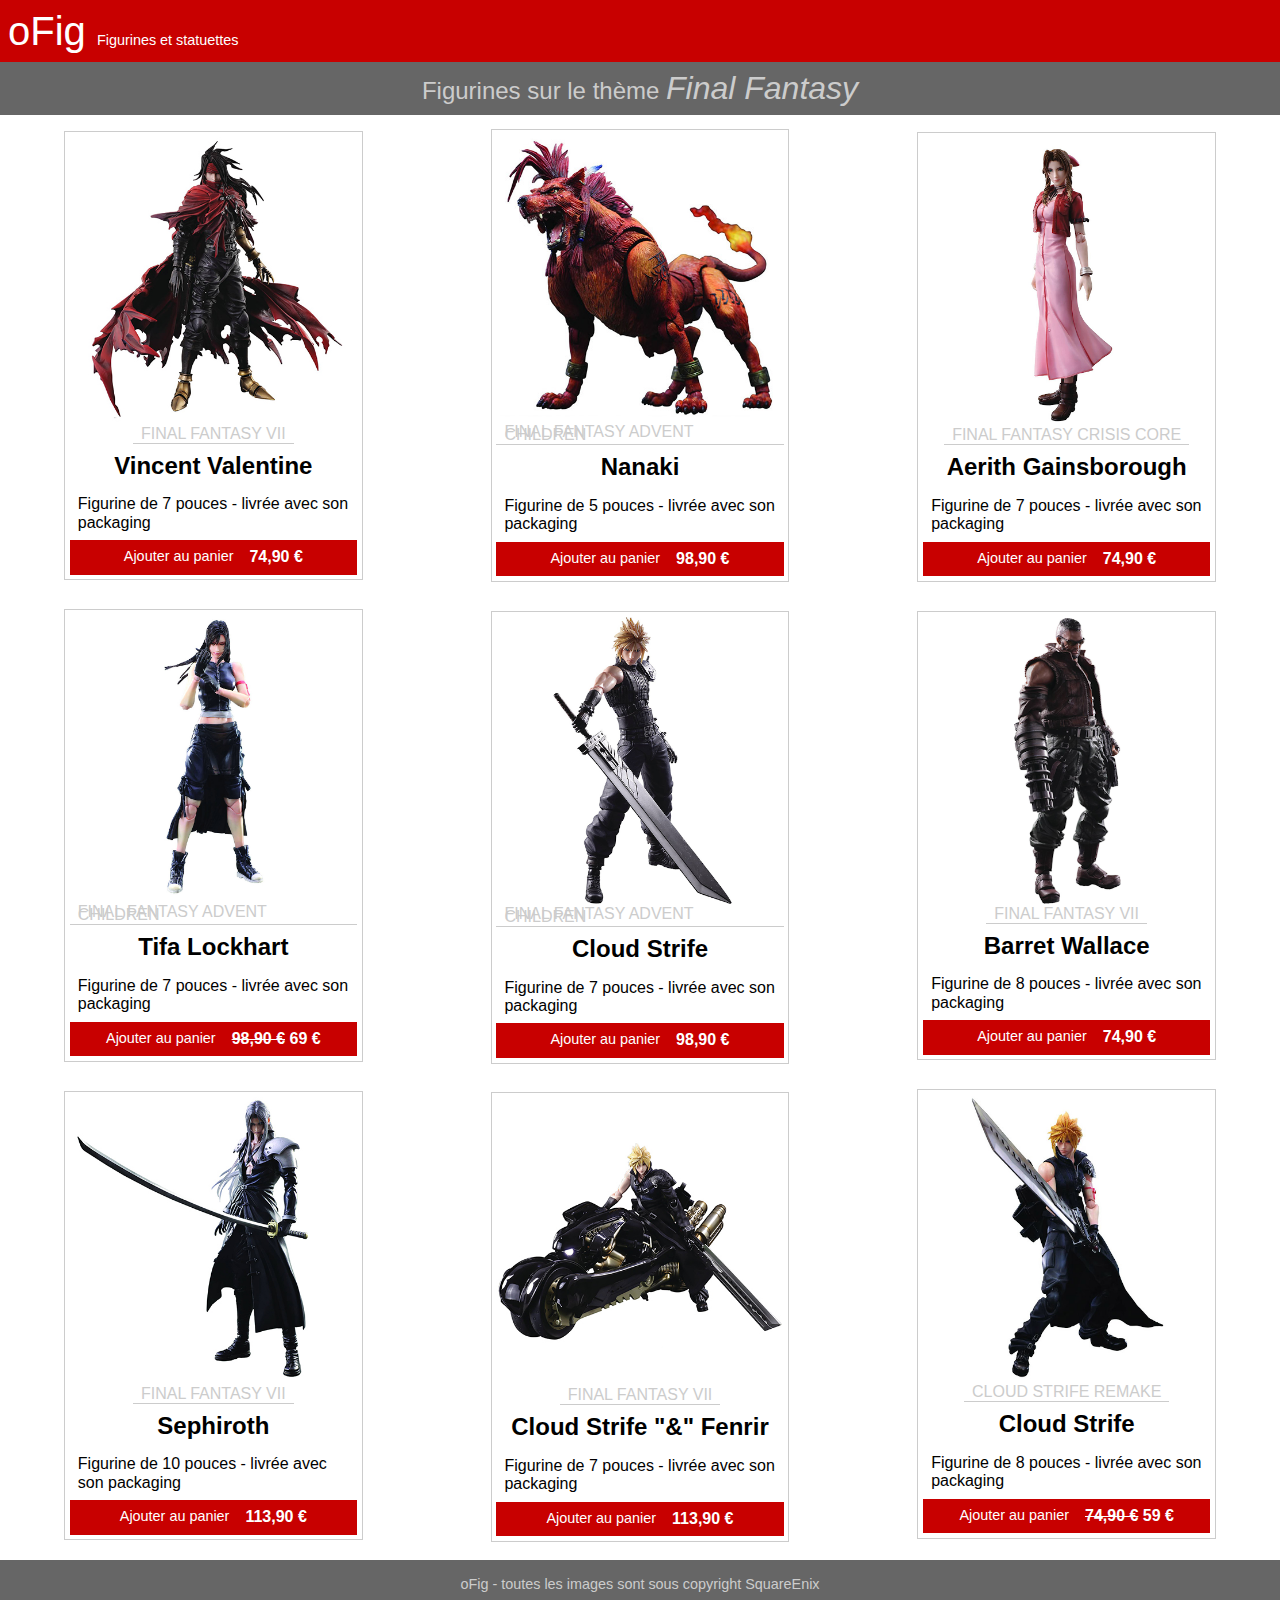
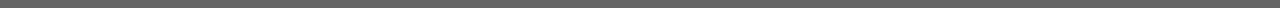
<file: html/index.html>
<!DOCTYPE html>
<html lang="en">

<head>
    <meta charset="UTF-8">
    <meta name="viewport" content="width=device-width, initial-scale=1.0">
    <title>oFig</title>
    <link rel="stylesheet" href="../css/normalize.css">
    <link rel="stylesheet" href="../css/style.css">
</head>

<body class="body">
    <header class="header">
        <p class="headerH1">oFig <span class="headerMinLetter">Figurines et statuettes</span></p>
        <p class="headerH3">Figurines sur le thème <span class="headerEm">Final Fantasy</span></p>
    </header>
    <main class="main">
        <section class="mainSection">
            <article class="card">
                <img class="cardImg" src="../images/vincent.png" alt="vincent">
                <p class="cardImgTitle">Final Fantasy VII</p>
                <h2 class="cardH2">Vincent Valentine</h2>
                <p class="cardP">Figurine de 7 pouces - livrée avec son packaging</p>
                <div class="cardRedPanier">
                    <p class="cardRedP">Ajouter au panier</p>
                    <p class="cardRedPrice">74,90 €</p>
                </div>

            </article>
            <article class="card">
                <img class="cardImg" src="../images/tifa.png" alt="tifa">
                <p class="cardImgTitle">Final Fantasy Advent Children</p>
                <h2 class="cardH2">Tifa Lockhart </h2>
                <p class="cardP">Figurine de 7 pouces - livrée avec son packaging</p>
                <div class="cardRedPanier">
                    <p class="cardRedP">Ajouter au panier</p>
                    <p class="cardRedPrice"><s>98,90 €</s> 69 € </p>
                </div>


            </article>
            <article class="card">
                <img class="cardImg" src="../images/sephiroth.png" alt="sephiroth">
                <p class="cardImgTitle">Final Fantasy VII</p>
                <h2 class="cardH2">Sephiroth</h2>
                <p class="cardP">Figurine de 10 pouces - livrée avec son packaging </p>
                <div class="cardRedPanier">
                    <p class="cardRedP">Ajouter au panier</p>
                    <p class="cardRedPrice">113,90 €</p>
                </div>
            </article>
        </section>
        <section class="mainSection">
            <article class="card">
                <img class="cardImg" src="../images/nanaki.png" alt="nanaki">
                <p class="cardImgTitle">Final Fantasy Advent Children</p>
                <h2 class="cardH2">Nanaki</h2>
                <p class="cardP">Figurine de 5 pouces - livrée avec son packaging </p>
                <div class="cardRedPanier">
                    <p class="cardRedP">Ajouter au panier</p>
                    <p class="cardRedPrice">98,90 €</p>
                </div>
            </article>
            <article class="card">
                <img class="cardImg" src="../images/cloud.png" alt="cloud">
                <p class="cardImgTitle">Final Fantasy Advent Children</p>
                <h2 class="cardH2">Cloud Strife</h2>
                <p class="cardP">Figurine de 7 pouces - livrée avec son packaging</p>
                <div class="cardRedPanier">
                    <p class="cardRedP">Ajouter au panier</p>
                    <p class="cardRedPrice">98,90 €</p>
                </div>
            </article>
            <article class="card">
                <img class="cardImg" src="../images/cloud-bike.png" alt="cloud on bike">
                <p class="cardImgTitle">Final Fantasy VII</p>
                <h2 class="cardH2">Cloud Strife "&" Fenrir</h2>
                <p class="cardP">Figurine de 7 pouces - livrée avec son packaging</p>
                <div class="cardRedPanier">
                    <p class="cardRedP">Ajouter au panier</p>
                    <p class="cardRedPrice">113,90 €</p>
                </div>
            </article>
        </section>
        <section class="mainSection">
            <article class="card">
                <img class="cardImg" src="../images/aerith.png" alt="aerith">
                <p class="cardImgTitle">Final Fantasy Crisis Core</p>
                <h2 class="cardH2">Aerith Gainsborough</h2>
                <p class="cardP">Figurine de 7 pouces - livrée avec son packaging</p>
                <div class="cardRedPanier">
                    <p class="cardRedP">Ajouter au panier</p>
                    <p class="cardRedPrice">74,90 €</p>
                </div>
            </article>
            <article class="card">
                <img class="cardImg" src="../images/barret.png" alt="barret">
                <p class="cardImgTitle">Final Fantasy VII</p>
                <h2 class="cardH2">Barret Wallace </h2>
                <p class="cardP">Figurine de 8 pouces - livrée avec son packaging</p>
                <div class="cardRedPanier">
                    <p class="cardRedP">Ajouter au panier</p>
                    <p class="cardRedPrice">74,90 €</p>
                </div>
            </article>
            <article class="card">
                <img class="cardImg" src="../images/cloud-ac.png" alt="cloud-ac">
                <p class="cardImgTitle">Cloud Strife Remake</p>
                <h2 class="cardH2">Cloud Strife</h2>
                <p class="cardP">Figurine de 8 pouces - livrée avec son packaging</p>
                <div class="cardRedPanier">
                    <p class="cardRedP">Ajouter au panier</p>
                    <p class="cardRedPrice"><s>74,90 €</s> 59 €</p>
                </div>
            </article>
        </section>
    </main>
    <footer>
        <p>oFig - toutes les images sont sous copyright SquareEnix</p>

    </footer>
</body>

</html>
</file>
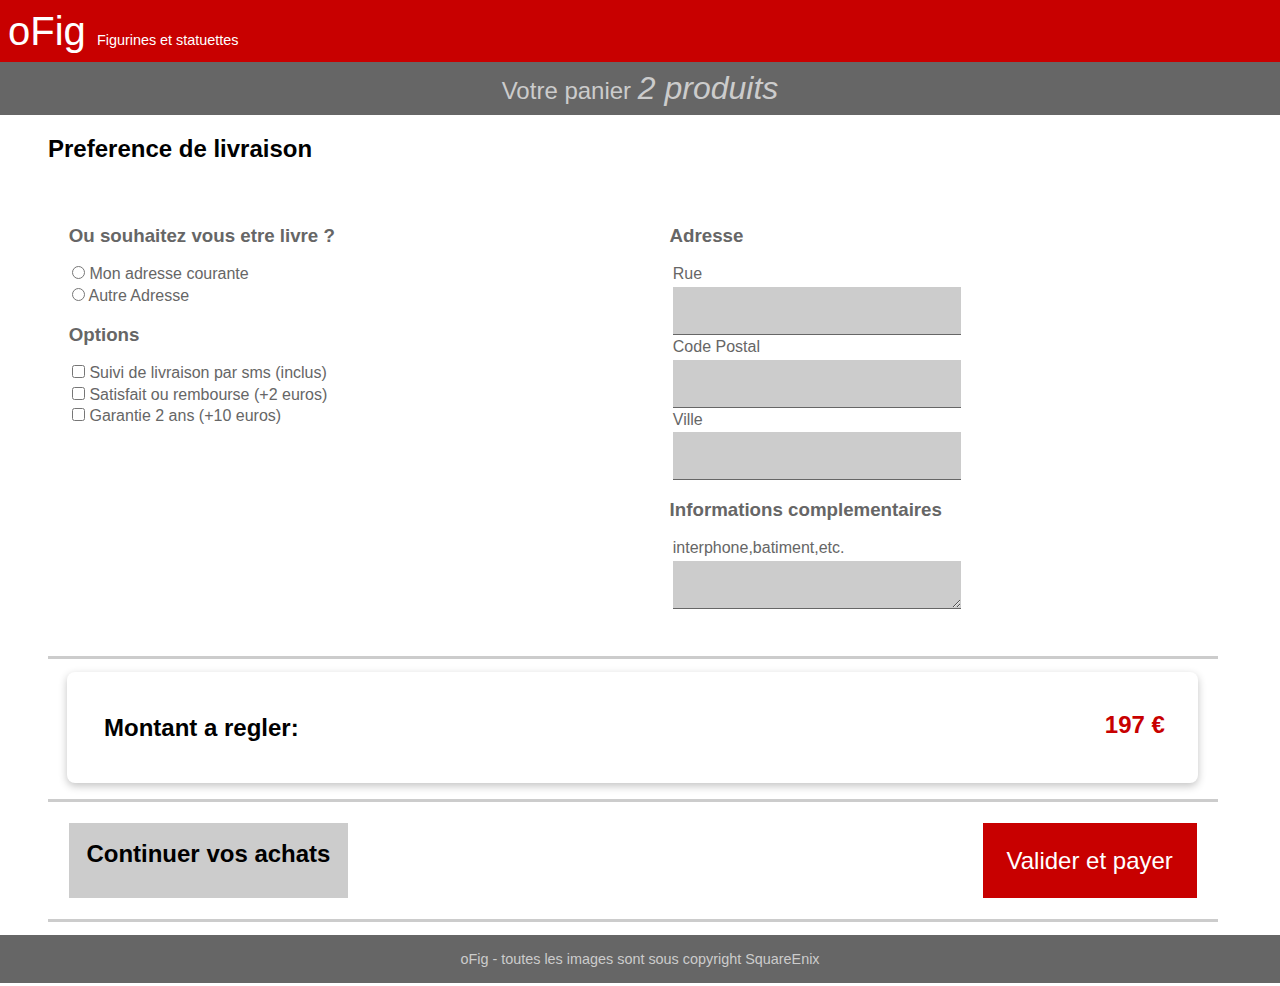
<file: html/panier.html>
<!DOCTYPE html>
<html lang="en">

<head>
    <meta charset="UTF-8">
    <meta name="viewport" content="width=device-width, initial-scale=1.0">
    <title>oFig-Panier</title>
    <link rel="stylesheet" href="../css/normalize.css">
    <link rel="stylesheet" href="../css/style.css">
</head>

<body class="body">
    <header class="header">
        <p class="headerH1">oFig <span class="headerMinLetter">Figurines et statuettes</span></p>
        <p class="headerH3">Votre panier <span class="headerEm">2 produits</span></p>
    </header>
    <main class="panier">
        <h2 class="panierH2">Preference de livraison</h2>

        <section class="panierCorps">
            <div class="panierAdressOption">
                <h3>Ou souhaitez vous etre livre ?</h3>
                <p><!--my adress-->
                    <input id="myAdress" type="radio" name="adress">
                    <label for="myAdress">Mon adresse courante</label>
                </p>
                <p><!--other adress-->
                    <input id="otherAdress" type="radio" name="adress">
                    <label for="otherAdress">Autre Adresse</label>
                </p>
                <p><!--options-->
                <h3>Options</h3>
                <p>
                    <input id="sms" type="checkbox" name="sms">
                    <label for="sms">Suivi de livraison par sms (inclus)</label>
                </p>
                <p>
                    <input id="rembourse" type="checkbox" name="rembourse">
                    <label for="rembourse">Satisfait ou rembourse (+2 euros)</label>
                </p>
                <p>
                    <input id="garantie" type="checkbox" name="garantie">
                    <label for="garantie">Garantie 2 ans (+10 euros)</label>
                </p>
                </p>
            </div>
            <div class="panierForm" >
                <p><!--form-->
                <form action="index.html" method="get">
                    <h3>Adresse</h3>

                    <p><label for="rue">Rue</label></p>
                    <p class="panierFormInput"><input id="rue" type="text" name="rue" placeholder=""></p>

                    <p><label for="cp">Code Postal</label></p>
                    <p class="panierFormInput"><input id="cp" type="number" name="cp" placeholder=""></p>


                    <p><label for="ville">Ville</label></p>
                    <p class="panierFormInput">
                        <input id="ville" type="text" name="ville" placeholder=""</p>
                    <h3>Informations complementaires</h3>

                    <p><label for="infoComp">interphone,batiment,etc.</label></p>
                    <p class="panierFormInput"><textarea name="infoComp" id="infoComp" cols="30" rows="3" placeholder=""></textarea></p>
                </form>
                </p>
            </div>
        </section>
        <p class="line"></p>
        <section class="panierBottom">
            <div class="panierBottomDu"><!--a payer-->
                
                <p class="du">Montant a regler:</p>
                <p class="red">197 €</p>
            </div>
            <div class="panierBottomButton"><!--button-->
                <p class="buyAgain">Continuer vos achats</p>
                <button>Valider et payer</button>
            </div>
        </section>
    </main>
    <footer>
        <p>oFig - toutes les images sont sous copyright SquareEnix</p>
    </footer>
</body>

</html>
</file>
<file: css/style.css>
/*css general*/
:root {
    --redColor: #c80000;
    --greyColor: #666;
    --lightGrey: #ccc;
    background-color: #fff;
    color: #000;
    font-family: 'Franklin Gothic Medium', 'Arial Narrow', Arial, sans-serif;
}

* {
    box-sizing: border-box;
}

body {
    min-height: 100vh;
}

/* .body, */
.main {
    display: flex;
    width:100%;
    align-items: center;
    justify-content: center;
}

.header {
    display: flex;
    flex-direction: column;
    width: 100%;
}

.headerH1,
.headerMinLetter,
.cardRedPanier {
    background-color: var(--redColor);
    color: #fff;
    width: 100%
}

.headerH1 {
    font-size: 2.5rem;
    margin: 0;
    padding: 0.5rem;
}

.headerMinLetter {
    font-size: 0.9rem;
    justify-content: center;
}

.headerH3,
.headerEm {
    background-color: var(--greyColor);
    color: var(--lightGrey);
    width: 100%
}

.headerH3 {
    font-size: 1.5rem;
    margin: 0;
    padding: 0.5rem;
    text-align: center;
}

.headerEm {
    font-size: 2rem;
    font-style: italic;
}

footer {
    background-color: var(--greyColor);
    color: var(--lightGrey);
    font-size: 0.9rem;
    text-align: center;
    line-height: 3rem;
}

/*css index*/
.mainSection {
    width: 100%;
    display: flex;
    flex-direction: column;
    justify-content: center;
    align-items: center;

}

.card {
    width: 70%;
    display: flex;
    justify-content: space-between;
    align-items: center;
    flex-direction: column;
    padding: 0.3rem;
    border: 0.1rem solid var(--lightGrey);
    margin: 0.9rem;
}

.cardImg {
    width: 100%;
}

.cardImgTitle {
    text-transform: uppercase;
    color: var(--lightGrey);
    margin: 0;
    padding: 0.5rem;
    border-bottom: 0.1rem solid var(--lightGrey);
    line-height: 0.2rem;
}

.cardH2 {
    margin: 0;
    padding: 0.5rem;

}

.cardP {
    margin: 0;
    padding: 0.5rem;
}

.cardRedPanier {
    display: flex;
    justify-content: center;
    margin: 0;
}

.cardRedP {
    margin: 0;
    padding: 0.5rem;
    font-size: 0.9rem;
}

.cardRedPrice {
    font-weight: bold;
    margin: 0;
    padding: 0.5rem;
}


/*css panier*/
p {
    margin: 0.2rem;
}

.panier {

    margin-left: auto;
    margin-right: auto;
    margin-top: 0.9rem;
    margin-right: 0.9rem;
    justify-content: space-between;
    flex-direction: row;

}

.panierH2 {
    padding-left: 3rem;
}

.panierCorps {
    display: flex;
    flex-direction: row;
    justify-content: space-between;
    padding: 1rem;
    color: var(--greyColor);
    margin: 1rem;
}

.panierAdressOption,
.panierForm {
    width: 100%;
    padding: 0.5rem 2.3rem 0.5rem 2.3rem;
}

input:placeholder-shown,
textarea {
    background-color: var(--lightGrey);
    border-bottom: 0.1rem solid var(--greyColor);
    height: 3rem;
    width: 18rem;
    border-top: none;
    border-left: none;
    border-right: none;
}

.panierBottom {
    display: flex;
    flex-direction: column;
}

.panierBottomDu {
    display: flex;
    justify-content: space-between;
    padding: 1.1rem 0.8rem 1.1rem 0.8rem;
    margin: 0.4rem 4.2rem 0.4rem 4.2rem;
    box-shadow: rgba(0, 0, 0, 0.24) 0px 3px 8px;
    border-radius: 0.5rem;
}

.panierBottomButton {
    display: flex;
    justify-content: space-between;
    padding: 1.3rem;
    border-top: 0.2rem solid var(--lightGrey);
    border-bottom: 0.2rem solid var(--lightGrey);
    margin: 0.6rem 3rem 0.6rem 3rem;
}

.line {
    padding: 0.2rem;
    border-top: 0.2rem solid var(--lightGrey);
    margin: 0rem 3rem 0rem 3rem;
}

.du {
    font-size: 1.5rem;
    font-weight: bold;
    margin: 0;
    padding: 1.5rem;
}

.red {
    font-size: 1.5rem;
    color: var(--redColor);
    font-weight: bold;
    padding: 1.1rem;
}

.buyAgain {
    font-size: 1.5rem;
    font-weight: bold;
    background-color: var(--lightGrey);
    margin: 0;
    padding: 1.1rem;
}

button {
    background-color: var(--redColor);
    color: #fff;
    font-size: 1.5rem;
    padding: 1.5rem;
    border: none;

}
</file>
